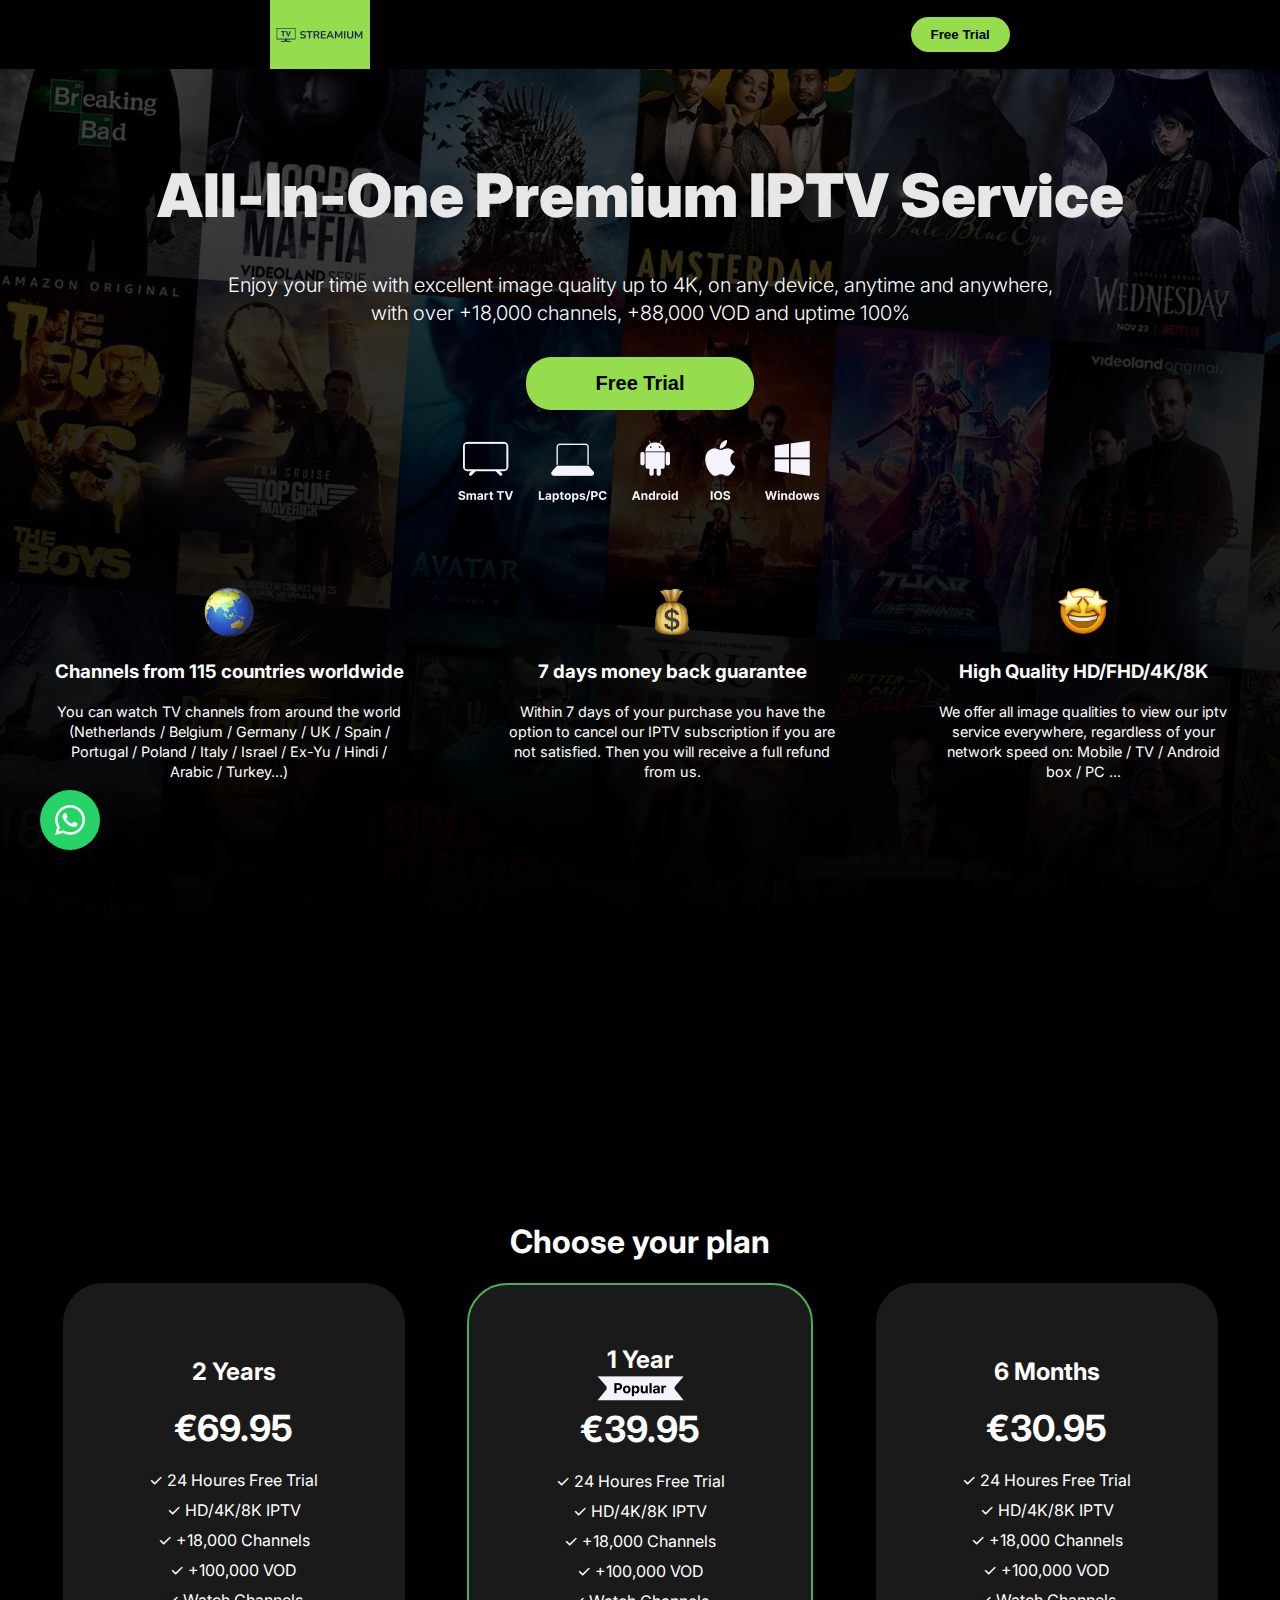
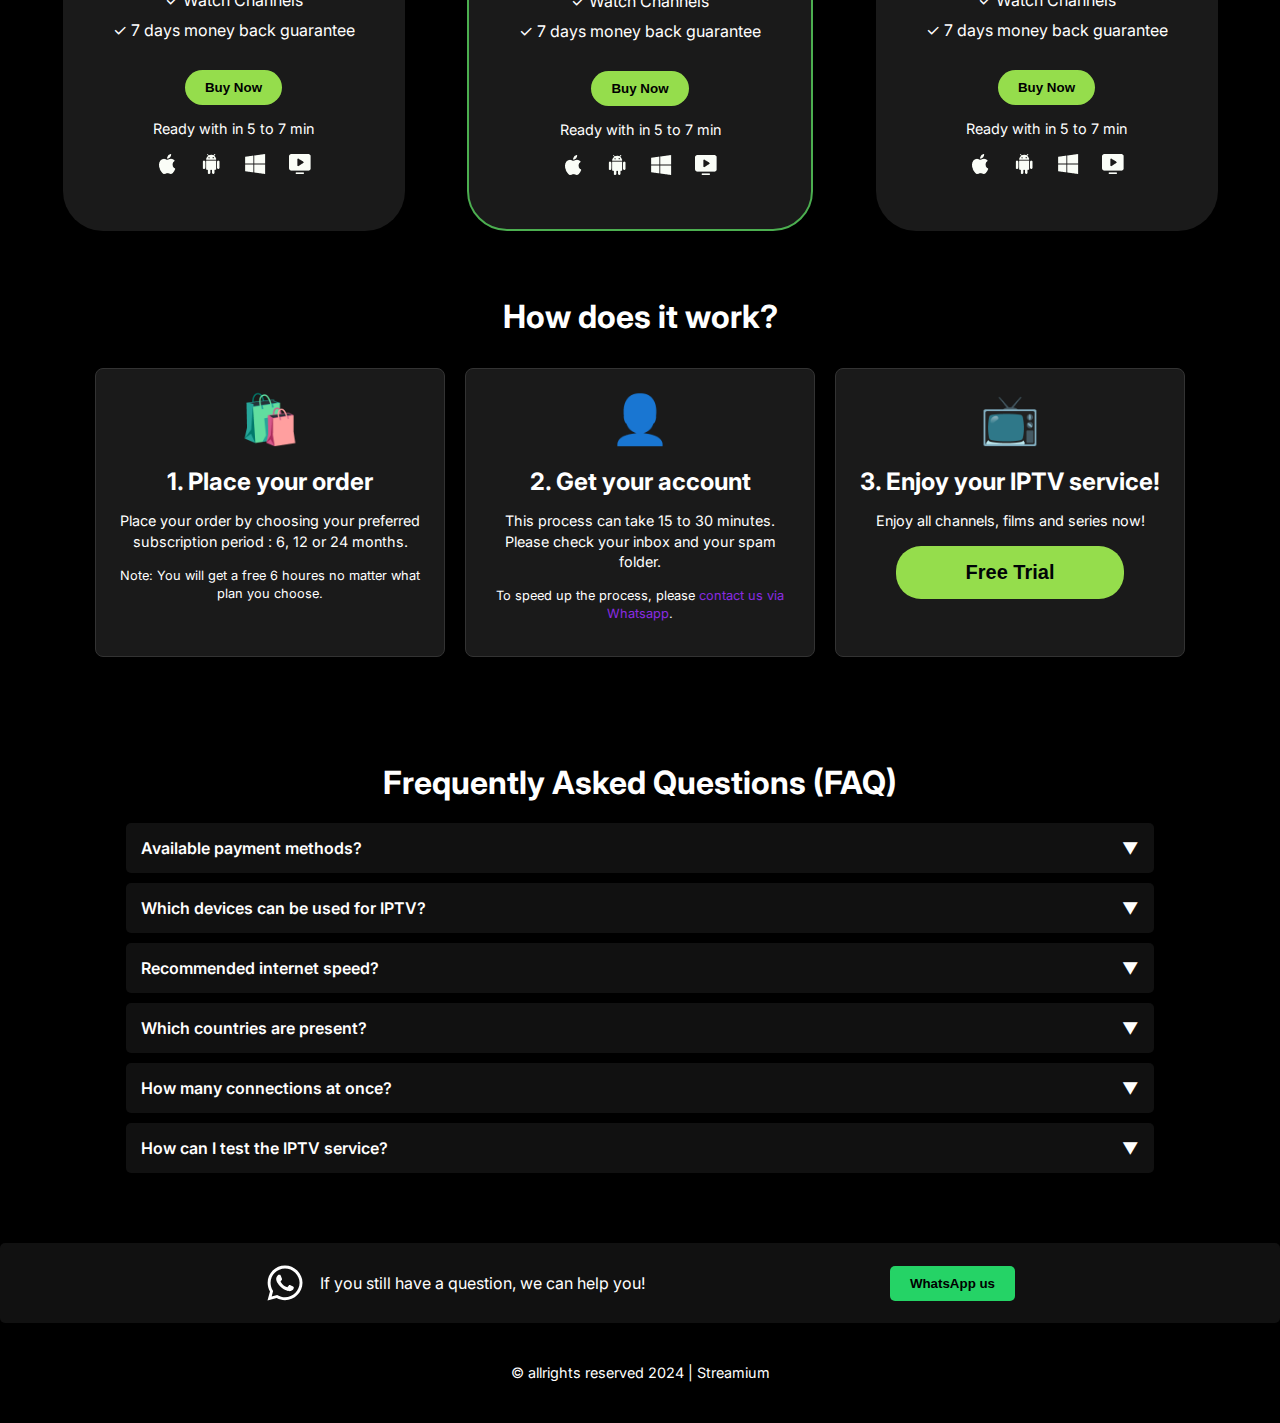
<file: index.html>
<!DOCTYPE html>
<html lang="en">

<head>
    <meta charset="UTF-8">
    <meta name="viewport" content="width=device-width, initial-scale=1.0">
    <link rel="stylesheet" href="/public/css/style.css">
    <link rel="shortcut icon" href="/images/streamium.transparant.png" type="image/x-icon">
    <script src="/public/js/script.js" defer></script>
    <title>streamium</title>
</head>

<body>

    <header>
        <div class="logo"><img src="/images/streamium.png" alt="streamium"></div>
        <button class="btn-1"> <a href="$">Free Trial</a></button>
    </header>

    <div class="container">
        <section class="hero">
            <h1 class="All-In-One">All-In-One Premium IPTV Service</h1>
            <p>Enjoy your time with excellent image quality up to 4K, on any device, anytime and anywhere,<br>with over
                +18,000 channels, +88,000 VOD and uptime 100%</p>
            <button class="free-trial-btn"><a href="#">Free Trial</a></button>
            <div class="devices">
                <img src="images/devices-4.png" alt="">
            </div>
            <div class="color-overlay"></div>
        </section>

        <div class="features">
            <div class="feature">
                <img src="images/earth_asia.png" alt="">
                <h3>Channels from 115 countries worldwide</h3>
                <p>You can watch TV channels from around the world (Netherlands / Belgium / Germany / UK / Spain /
                    Portugal / Poland / Italy / Israel / Ex-Yu / Hindi / Arabic / Turkey...)</p>
            </div>

            <div class="feature">
                <img src="images/moneybag.png" alt="">
                <h3>7 days money back guarantee</h3>
                <p>Within 7 days of your purchase you have the option to cancel our IPTV subscription if you are not
                    satisfied. Then you will receive a full refund from us.
                </p>
            </div>

            <div class="feature">
                <img src="images/star-struck.png" alt="">
                <h3>High Quality HD/FHD/4K/8K</h3>
                <p>We offer all image qualities to view our iptv service everywhere, regardless of your network speed
                    on: Mobile / TV / Android box / PC ...</p>
            </div>
        </div>
    </div>
    </section>

    <div class="wrapper">
        <div class="itemLeft item1"><img src="images/brand_item05-150x46-1-1.webp" alt=""></div>
        <div class="itemLeft item2"><img src="images/brand_item06-150x46-1-1.webp" alt=""></div>
        <div class="itemLeft item3"><img src="images/brand_item08-150x46-1-1.webp" alt=""></div>
        <div class="itemLeft item4"><img src="images/brand_item09-150x46-1-1.webp" alt=""></div>
        <div class="itemLeft item5"><img src="images/brand_item10-150x46-1-1.webp" alt=""></div>
        <div class="itemLeft item6"><img src="images/brand_item11-1.webp" alt=""></div>
        <div class="itemLeft item7"><img src="images/brand_item12-1.webp" alt=""></div>
        <div class="itemLeft item8"><img src="images/brand_item13-150x46-1-1.webp" alt=""></div>
    </div>

    <div class="wrapper">
        <div class="itemRight item1"><img src="images/brand_item14-150x46-1-1.webp" alt=""></div>
        <div class="itemRight item2"><img src="images/brand_item15-150x46-1-1.webp" alt=""></div>
        <div class="itemRight item3"><img src="images/brand_item16-150x46-1-1.webp" alt=""></div>
        <div class="itemRight item4"><img src="images/brand_item17-150x46-1-1.webp" alt=""></div>
        <div class="itemRight item5"><img src="images/brand_item18-150x46-1-1.webp" alt=""></div>
        <div class="itemRight item6"><img src="images/brand_item21-150x46-1-1.webp" alt=""></div>
        <div class="itemRight item7"><img src="images/brand_item22-150x46-1-1.webp" alt=""></div>
        <div class="itemRight item8"><img src="images/brand_item15-150x46-1-1.webp" alt=""></div>
    </div>

    <section class="pricing">
        <h1>Choose your plan</h1>
        <div class="pricing-plans">
            <div class="plan">
                <h3>2 Years</h3>
                <div class="plan-price">€69.95</div>
                <ul>
                    <li>✓ 24 Houres Free Trial</li>
                    <li>✓ HD/4K/8K IPTV</li>
                    <li>✓ +18,000 Channels</li>
                    <li>✓ +100,000 VOD</li>
                    <li>✓ Watch Channels</li>
                    <li>✓ 7 days money back guarantee</li>
                </ul>
                <button class="btn-2">Buy Now</button>
                <p>Ready with in 5 to 7 min</p>
                <img src="images/devices-1.webp" alt="">
            </div>
            <div class="plan popular">
                <h3 class="popular">1 Year</h3>
                <img src="/images/popular-1.png" alt="">
                <div class="plan-price">€39.95</div>
                <ul>
                    <li>✓ 24 Houres Free Trial</li>
                    <li>✓ HD/4K/8K IPTV</li>
                    <li>✓ +18,000 Channels</li>
                    <li>✓ +100,000 VOD</li>
                    <li>✓ Watch Channels</li>
                    <li>✓ 7 days money back guarantee</li>
                </ul>
                <button class="btn-2">Buy Now</button>
                <p>Ready with in 5 to 7 min</p>
                <img src="images/devices-1.webp" alt="">
            </div>
            <div class="plan">
                <h3>6 Months</h3>
                <div class="plan-price">€30.95</div>
                <ul>
                    <li>✓ 24 Houres Free Trial</li>
                    <li>✓ HD/4K/8K IPTV</li>
                    <li>✓ +18,000 Channels</li>
                    <li>✓ +100,000 VOD</li>
                    <li>✓ Watch Channels</li>
                    <li>✓ 7 days money back guarantee</li>
                </ul>
                <button class="btn-2">Buy Now</button>
                <p>Ready with in 5 to 7 min</p>
                <img src="images/devices-1.webp" alt="">
            </div>
        </div>
    </section>

    <div class="how-container">
        <h1 class="work">How does it work?</h1>
        <div class="step-one">
            <div class="step">
                <div class="icon">🛍️</div>
                <h2>1. Place your order</h2>
                <p>Place your order by choosing your preferred subscription period : 6, 12 or 24 months.</p>
                <p class="note">Note: You will get a free 6 houres no matter what plan you choose.</p>
            </div>
            <div class="step">
                <div class="icon">👤</div>
                <h2>2. Get your account</h2>
                <p>This process can take 15 to 30 minutes. Please check your inbox and your spam folder.</p>
                <p class="note">To speed up the process, please <a href="#">contact us via Whatsapp</a>.</p>
            </div>
            <div class="step">
                <div class="icon">📺</div>
                <h2>3. Enjoy your IPTV service!</h2>
                <p>Enjoy all channels, films and series now!</p>
                <button class="free-trial">Free Trial</button>
            </div>
        </div>
    </div>

    <div class="faq">
        <h1>Frequently Asked Questions (FAQ)</h1>
        <div class="faq-item">
            <div class="faq-question">Available payment methods?</div>
            <div class="faq-answer">We accept various payment methods including credit cards, PayPal, and bank
                transfers.</div>
        </div>

        <div class="faq-item">
            <div class="faq-question">Which devices can be used for IPTV?</div>
            <div class="faq-answer">IPTV can be used on smart TVs, computers, smartphones, tablets, and streaming
                devices like Roku or Amazon Fire TV Stick.</div>
        </div>

        <div class="faq-item">
            <div class="faq-question">Recommended internet speed?</div>
            <div class="faq-answer">We recommend a minimum internet speed of 10 Mbps for SD content and 25 Mbps for HD
                content.</div>
        </div>

        <div class="faq-item">
            <div class="faq-question">Which countries are present?</div>
            <div class="faq-answer">Our service is available in multiple countries. Please check our coverage page for a
                full list.</div>
        </div>

        <div class="faq-item">
            <div class="faq-question">How many connections at once?</div>
            <div class="faq-answer">Our standard package allows for up to 3 simultaneous connections.</div>
        </div>

        <div class="faq-item">
            <div class="faq-question">How can I test the IPTV service?</div>
            <div class="faq-answer">We offer a 24-hour free trial. Contact our support team to get started.</div>
        </div>
    </div>

    <div class="whatsapp-support-1">
        <a href="#" target="_blank" rel="nofollow">
            <span class="whatsapp-button"></span>
        </a>
    </div>

    <div class="support">
        <div class="support-text">
            <svg class="support-icon" xmlns="http://www.w3.org/2000/svg" viewBox="0 0 448 512">
                <path fill="#fff"
                    d="M380.9 97.1C339 55.1 283.2 32 223.9 32c-122.4 0-222 99.6-222 222 0 39.1 10.2 77.3 29.6 111L0 480l117.7-30.9c32.4 17.7 68.9 27 106.1 27h.1c122.3 0 224.1-99.6 224.1-222 0-59.3-25.2-115-67.1-157zm-157 341.6c-33.2 0-65.7-8.9-94-25.7l-6.7-4-69.8 18.3L72 359.2l-4.4-7c-18.5-29.4-28.2-63.3-28.2-98.2 0-101.7 82.8-184.5 184.6-184.5 49.3 0 95.6 19.2 130.4 54.1 34.8 34.9 56.2 81.2 56.1 130.5 0 101.8-84.9 184.6-186.6 184.6zm101.2-138.2c-5.5-2.8-32.8-16.2-37.9-18-5.1-1.9-8.8-2.8-12.5 2.8-3.7 5.6-14.3 18-17.6 21.8-3.2 3.7-6.5 4.2-12 1.4-32.6-16.3-54-29.1-75.5-66-5.7-9.8 5.7-9.1 16.3-30.3 1.8-3.7.9-6.9-.5-9.7-1.4-2.8-12.5-30.1-17.1-41.2-4.5-10.8-9.1-9.3-12.5-9.5-3.2-.2-6.9-.2-10.6-.2-3.7 0-9.7 1.4-14.8 6.9-5.1 5.6-19.4 19-19.4 46.3 0 27.3 19.9 53.7 22.6 57.4 2.8 3.7 39.1 59.7 94.8 83.8 35.2 15.2 49 16.5 66.6 13.9 10.7-1.6 32.8-13.4 37.4-26.4 4.6-13 4.6-24.1 3.2-26.4-1.3-2.5-5-3.9-10.5-6.6z" />
            </svg>
            <span>If you still have a question, we can help you!</span>
        </div>
        <button class="whatsapp-button-1"> <a href="#">WhatsApp us</a></button>
    </div>

    <footer>
        <p>&copy; allrights reserved 2024 | Streamium</p>
    </footer>

</body>

</html>
</file>
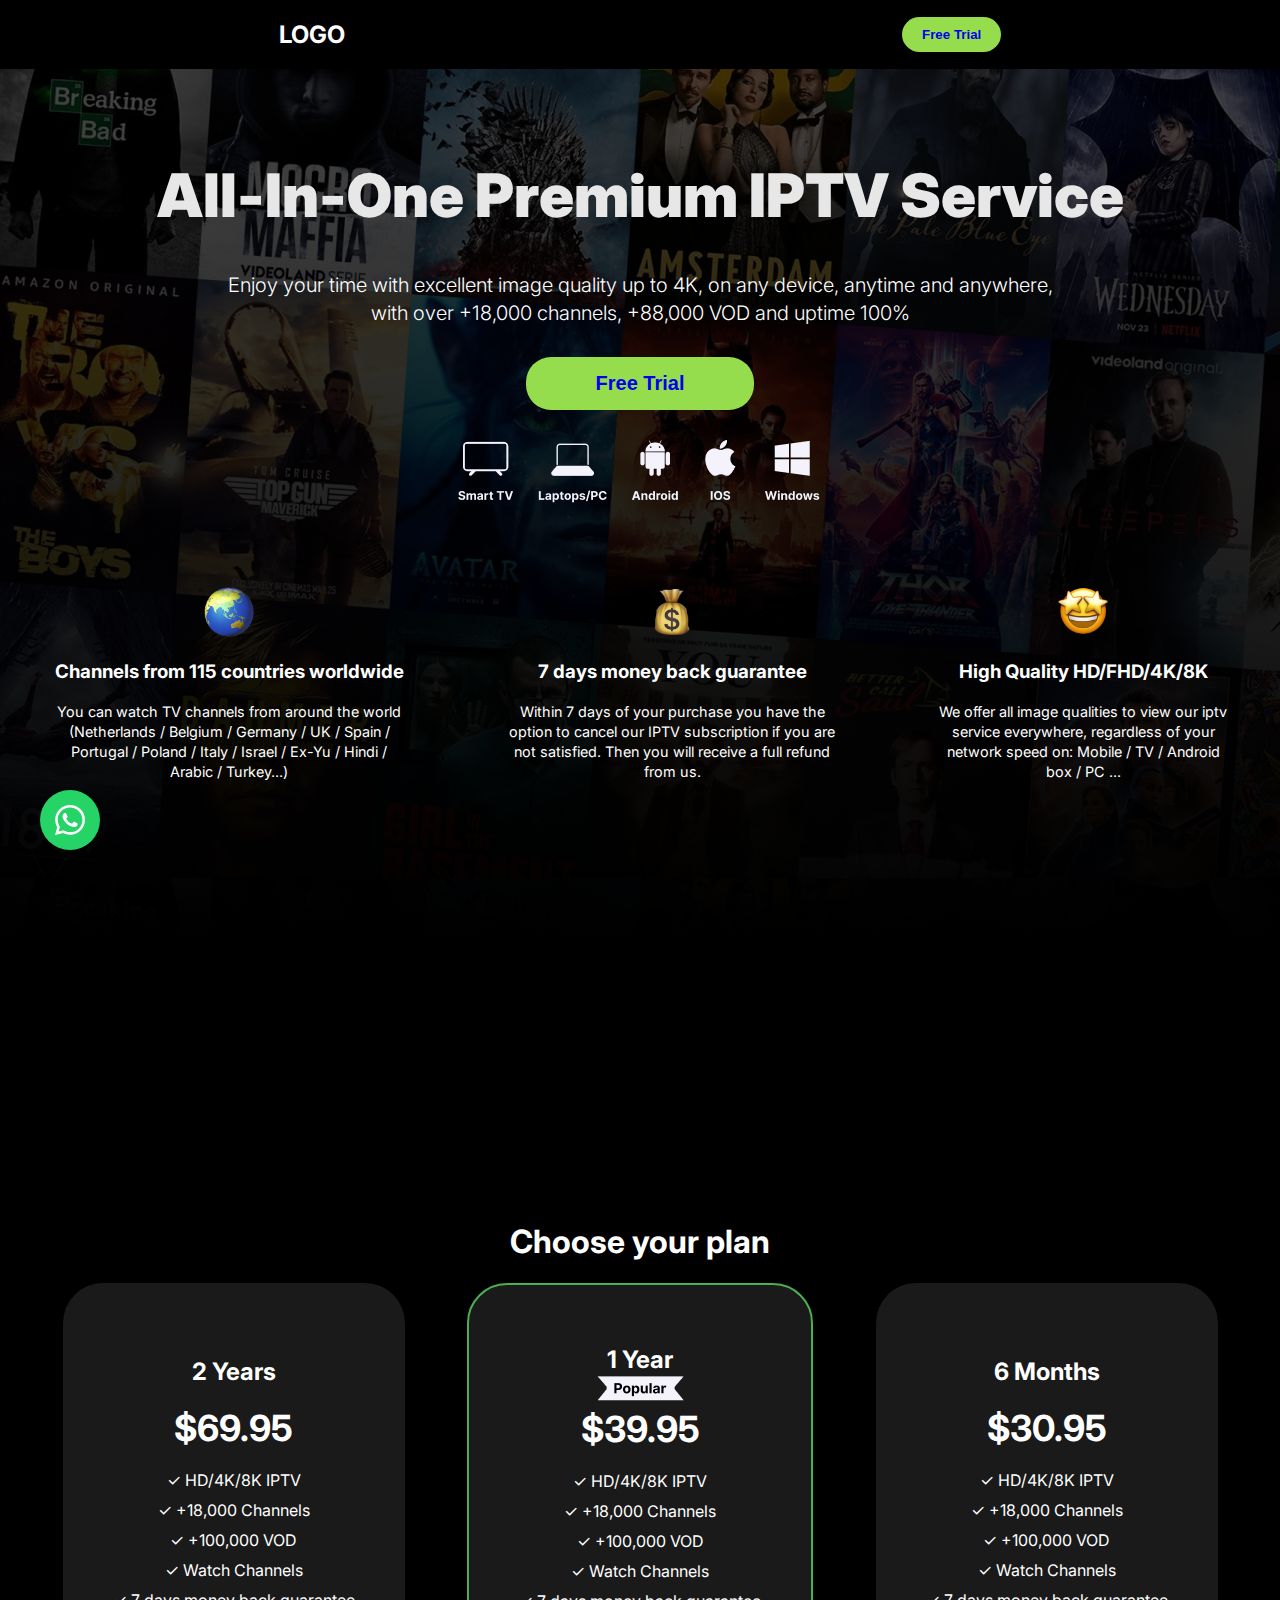
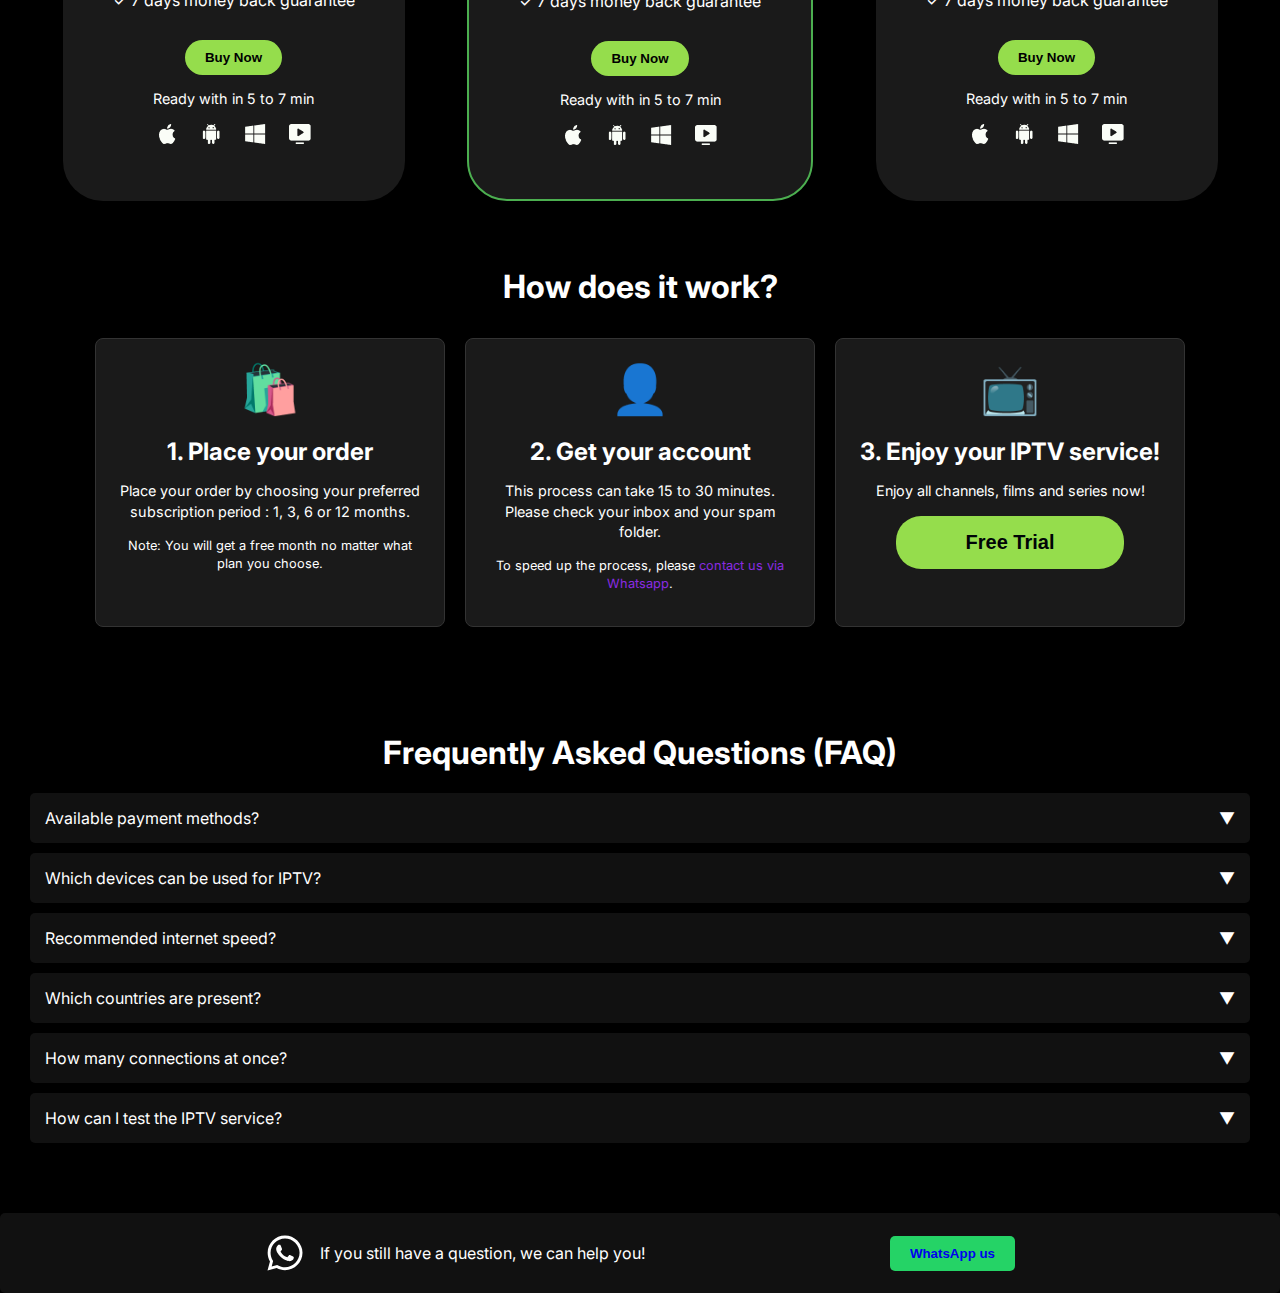
<file: IPTV/index.html>
<!DOCTYPE html>
<html lang="en">

<head>
    <meta charset="UTF-8">
    <meta name="viewport" content="width=device-width, initial-scale=1.0">
    <link rel="stylesheet" href="style.css">
    <script src="script.js" defer></script>
    <title>Document</title>
</head>

<body>

    <header>
        <div class="logo">LOGO</div>
        <button class="btn-1"> <a href="https://wa.me/qr/2WXRBEQMIZKEB1">Free Trial</a></button>
    </header>

    <div class="container">
        <section class="hero">
            <h1 class="All-In-One">All-In-One Premium IPTV Service</h1>
            <p>Enjoy your time with excellent image quality up to 4K, on any device, anytime and anywhere,<br>with over
                +18,000 channels, +88,000 VOD and uptime 100%</p>
            <button class="free-trial-btn"><a href="https://wa.me/qr/2WXRBEQMIZKEB1" >Free Trial</a></button>    
            <div class="devices">
                <img src="images/devices-4.png" alt="">
            </div>
            <div class="color-overlay"></div>
        </section>

        <div class="features">
            <div class="feature">
                <img src="images/earth_asia.png" alt="">
                <h3>Channels from 115 countries worldwide</h3>
                <p>You can watch TV channels from around the world (Netherlands / Belgium / Germany / UK / Spain /
                    Portugal / Poland / Italy / Israel / Ex-Yu / Hindi / Arabic / Turkey...)</p>
            </div>

            <div class="feature">
                <img src="images/moneybag.png" alt="">
                <h3>7 days money back guarantee</h3>
                <p>Within 7 days of your purchase you have the option to cancel our IPTV subscription if you are not
                    satisfied. Then you will receive a full refund from us.
                </p>
            </div>

            <div class="feature">
                <img src="images/star-struck.png" alt="">
                <h3>High Quality HD/FHD/4K/8K</h3>
                <p>We offer all image qualities to view our iptv service everywhere, regardless of your network speed
                    on: Mobile / TV / Android box / PC ...</p>
            </div>
        </div>
    </div>
    </section>

    <div class="wrapper">
        <div class="itemLeft item1"><img src="images/brand_item05-150x46-1-1.webp" alt=""></div>
        <div class="itemLeft item2"><img src="images/brand_item06-150x46-1-1.webp" alt=""></div>
        <div class="itemLeft item3"><img src="images/brand_item08-150x46-1-1.webp" alt=""></div>
        <div class="itemLeft item4"><img src="images/brand_item09-150x46-1-1.webp" alt=""></div>
        <div class="itemLeft item5"><img src="images/brand_item10-150x46-1-1.webp" alt=""></div>
        <div class="itemLeft item6"><img src="images/brand_item11-1.webp" alt=""></div>
        <div class="itemLeft item7"><img src="images/brand_item12-1.webp" alt=""></div>
        <div class="itemLeft item8"><img src="images/brand_item13-150x46-1-1.webp" alt=""></div>
    </div>

    <div class="wrapper">
        <div class="itemRight item1"><img src="images/brand_item14-150x46-1-1.webp" alt=""></div>
        <div class="itemRight item2"><img src="images/brand_item15-150x46-1-1.webp" alt=""></div>
        <div class="itemRight item3"><img src="images/brand_item16-150x46-1-1.webp" alt=""></div>
        <div class="itemRight item4"><img src="images/brand_item17-150x46-1-1.webp" alt=""></div>
        <div class="itemRight item5"><img src="images/brand_item18-150x46-1-1.webp" alt=""></div>
        <div class="itemRight item6"><img src="images/brand_item21-150x46-1-1.webp" alt=""></div>
        <div class="itemRight item7"><img src="images/brand_item22-150x46-1-1.webp" alt=""></div>
        <div class="itemRight item8"><img src="images/brand_item15-150x46-1-1.webp" alt=""></div>
    </div>

    <section class="pricing">
        <h1>Choose your plan</h1>
        <div class="pricing-plans">
            <div class="plan">
                <h3>2 Years</h3>
                <div class="plan-price">$69.95</div>
                <ul>
                    <li>✓ HD/4K/8K IPTV</li>
                    <li>✓ +18,000 Channels</li>
                    <li>✓ +100,000 VOD</li>
                    <li>✓ Watch Channels</li>
                    <li>✓ 7 days money back guarantee</li>
                </ul>
                <button class="btn-2">Buy Now</button>
                <p>Ready with in 5 to 7 min</p>
                <img src="images/devices-1.webp" alt="">
            </div>
            <div class="plan popular">
                <h3 class="popular">1 Year</h3>
                <img src="/images/popular-1.png" alt="">
                <div class="plan-price">$39.95</div>
                <ul>
                    <li>✓ HD/4K/8K IPTV</li>
                    <li>✓ +18,000 Channels</li>
                    <li>✓ +100,000 VOD</li>
                    <li>✓ Watch Channels</li>
                    <li>✓ 7 days money back guarantee</li>
                </ul>
                <button class="btn-2">Buy Now</button>
                <p>Ready with in 5 to 7 min</p>
                <img src="images/devices-1.webp" alt="">
            </div>
            <div class="plan">
                <h3>6 Months</h3>
                <div class="plan-price">$30.95</div>
                <ul>
                    <li>✓ HD/4K/8K IPTV</li>
                    <li>✓ +18,000 Channels</li>
                    <li>✓ +100,000 VOD</li>
                    <li>✓ Watch Channels</li>
                    <li>✓ 7 days money back guarantee</li>
                </ul>
                <button class="btn-2">Buy Now</button>
                <p>Ready with in 5 to 7 min</p>
                <img src="images/devices-1.webp" alt="">
            </div>
        </div>
    </section>

    <div class="how-container">
        <h1 class="work">How does it work?</h1>
        <div class="step-one">
        <div class="step">
            <div class="icon">🛍️</div>
            <h2>1. Place your order</h2>
            <p>Place your order by choosing your preferred subscription period : 1, 3, 6 or 12 months.</p>
            <p class="note">Note: You will get a free month no matter what plan you choose.</p>
        </div>
        <div class="step">
            <div class="icon">👤</div>
            <h2>2. Get your account</h2>
            <p>This process can take 15 to 30 minutes. Please check your inbox and your spam folder.</p>
            <p class="note">To speed up the process, please <a href="#">contact us via Whatsapp</a>.</p>
        </div>
        <div class="step">
            <div class="icon">📺</div>
            <h2>3. Enjoy your IPTV service!</h2>
            <p>Enjoy all channels, films and series now!</p>
            <button class="free-trial">Free Trial</button>
        </div>
        </div>
    </div>

    <div class="faq">
        <h1>Frequently Asked Questions (FAQ)</h1>
        <div class="faq-item">
            <div class="faq-question">Available payment methods?</div>
            <div class="faq-answer">We accept various payment methods including credit cards, PayPal, and bank
                transfers.</div>
        </div>

        <div class="faq-item">
            <div class="faq-question">Which devices can be used for IPTV?</div>
            <div class="faq-answer">IPTV can be used on smart TVs, computers, smartphones, tablets, and streaming
                devices like Roku or Amazon Fire TV Stick.</div>
        </div>

        <div class="faq-item">
            <div class="faq-question">Recommended internet speed?</div>
            <div class="faq-answer">We recommend a minimum internet speed of 10 Mbps for SD content and 25 Mbps for HD
                content.</div>
        </div>

        <div class="faq-item">
            <div class="faq-question">Which countries are present?</div>
            <div class="faq-answer">Our service is available in multiple countries. Please check our coverage page for a
                full list.</div>
        </div>

        <div class="faq-item">
            <div class="faq-question">How many connections at once?</div>
            <div class="faq-answer">Our standard package allows for up to 3 simultaneous connections.</div>
        </div>

        <div class="faq-item">
            <div class="faq-question">How can I test the IPTV service?</div>
            <div class="faq-answer">We offer a 24-hour free trial. Contact our support team to get started.</div>
        </div>
    </div>

    <div class="whatsapp-support-1">
        <a href="https://wa.me/qr/2WXRBEQMIZKEB1" target="_blank" rel="nofollow">
            <span class="whatsapp-button"></span>
        </a>
    </div>

    <div class="support">
        <div class="support-text">
            <svg class="support-icon" xmlns="http://www.w3.org/2000/svg" viewBox="0 0 448 512">
                <path fill="#fff"
                    d="M380.9 97.1C339 55.1 283.2 32 223.9 32c-122.4 0-222 99.6-222 222 0 39.1 10.2 77.3 29.6 111L0 480l117.7-30.9c32.4 17.7 68.9 27 106.1 27h.1c122.3 0 224.1-99.6 224.1-222 0-59.3-25.2-115-67.1-157zm-157 341.6c-33.2 0-65.7-8.9-94-25.7l-6.7-4-69.8 18.3L72 359.2l-4.4-7c-18.5-29.4-28.2-63.3-28.2-98.2 0-101.7 82.8-184.5 184.6-184.5 49.3 0 95.6 19.2 130.4 54.1 34.8 34.9 56.2 81.2 56.1 130.5 0 101.8-84.9 184.6-186.6 184.6zm101.2-138.2c-5.5-2.8-32.8-16.2-37.9-18-5.1-1.9-8.8-2.8-12.5 2.8-3.7 5.6-14.3 18-17.6 21.8-3.2 3.7-6.5 4.2-12 1.4-32.6-16.3-54-29.1-75.5-66-5.7-9.8 5.7-9.1 16.3-30.3 1.8-3.7.9-6.9-.5-9.7-1.4-2.8-12.5-30.1-17.1-41.2-4.5-10.8-9.1-9.3-12.5-9.5-3.2-.2-6.9-.2-10.6-.2-3.7 0-9.7 1.4-14.8 6.9-5.1 5.6-19.4 19-19.4 46.3 0 27.3 19.9 53.7 22.6 57.4 2.8 3.7 39.1 59.7 94.8 83.8 35.2 15.2 49 16.5 66.6 13.9 10.7-1.6 32.8-13.4 37.4-26.4 4.6-13 4.6-24.1 3.2-26.4-1.3-2.5-5-3.9-10.5-6.6z" />
            </svg>
            <span>If you still have a question, we can help you!</span>
        </div>
        <button class="whatsapp-button-1"> <a href="https://wa.me/qr/2WXRBEQMIZKEB1">WhatsApp us</a></button>
    </div>


</body>

</html>
</file>
<file: public/css/style.css>
@import url('https://fonts.googleapis.com/css2?family=Inter:ital,opsz,wght@0,14..32,100..900;1,14..32,100..900&display=swap');

/* Global styles for body and html elements */
body,
html {
    padding: 0;
    margin: 0;
    font-family: Inter, sans-serif;
    background-color: #000;
    height: 100px;
    color: #fff;
}

* {
    box-sizing: border-box;
}

/* Header layout and styling */
header {
    margin: 0;
    padding: 0;
    width: 100%;
    display: flex;
    justify-content: space-around;
    align-items: center;
    height: 69px;
    background-color: black;
}

button a {
    text-decoration: none;
    cursor: pointer;
    color: #000;
}

button {
    color: white;
    padding: 10px 20px;
    border: none;
    border-radius: 5px;
    cursor: pointer;
}

.btn-1,
.btn-2 {
    font-weight: 700;
    fill: #000001;
    color: #000001;
    background-color: #95DD4C;
    border-radius: 28px 28px 28px 28px;
}

.logo {
    margin-top: 0;
    height: 100px;
    width: 100px;
}

.free-trial-btn {
    font-family: "Roboto", Sans-serif;
    font-size: 20px;
    font-weight: 700;
    color: #000407;
    text-decoration: none;
    background-color: #95DD4C;
    cursor: pointer;
    border-radius: 25px 25px 25px 25px;
    padding: 15px 70px 15px 70px;

}

.devices img {
    margin: 30px;
}

.free-trial {
    font-family: "Roboto", Sans-serif;
    font-size: 20px;
    font-weight: 700;
    color: #000407;
    background-color: #95DD4C;
    border-radius: 25px 25px 25px 25px;
    padding: 15px 70px 15px 70px;
}

/* Container styling with background image */
.container {
    background-color: transparent;
    background-image: linear-gradient(180deg, #000000B8 0%, #000000 100%), url('/images/image-10-min.jpeg');
    opacity: 1;
    width: 100%;
    flex-direction: column;
    display: flex;
    align-items: center;
    justify-content: center;
    position: relative;
}

.color-overlay {
    height: 100%;
    width: 100%;
    top: 0;
    left: 0;
    position: absolute;
}

/* Features Section */
.hero {
    text-align: center;
    padding: 50px 0;
}

.hero h1 {
    color: #E7E7E7;
    font-family: "Inter", Sans-serif;
    font-size: 60px;
    font-weight: 900;
}

.hero p {
    margin-bottom: 30px;
    text-align: center;
    color: #FFFFFF;
    font-family: "Inter", Sans-serif;
    font-size: 20px;
    font-weight: 300;
}


.features {
    display: flex;
}

.feature {
    margin: 0 50px 50px;
    text-align: center;
    margin-bottom: 140px;
}

.feature img {
    height: 50px;
    width: 50px;
}


/* Subscription Pricing Section*/
.pricing {
    text-align: center;
}

.pricing-plans {
    display: flex;
    justify-content: space-evenly;
}

.plan {
    background-color: #1a1a1a;
    border-radius: 40px;
    padding: 50px;
}

.plan.popular {
    border: 2px solid #4CAF50;
}

.plan h3 {
    font-size: 24px;
    margin-bottom: 20px;
}

.plan .popular {
    margin-top: 10px;
    margin-bottom: 0px;
}

.plan-price {
    font-size: 36px;
    font-weight: bold;
    margin-bottom: 20px;
}

.plan ul {
    list-style-type: none;
    padding: 0;
    margin-bottom: 30px;
}

.plan li {
    margin-bottom: 10px;
}


/* How Does It Work section */
.steps {
    display: flex;
    justify-content: space-between;
    gap: 20px;
}

.step {
    background-color: #1a1a1a;
    border-radius: 8px;
    padding: 30px;
    flex: 1;
    text-align: center;
}

.work {
    text-align: center;
}

.how-container {
    display: flex;
    flex-direction: column;
    justify-content: space-between;
    max-width: 1200px;
    margin: 0 auto;
    padding: 45px;
}

.step-one {
    display: flex;
}

.step {
    flex: 1;
    border: 1px solid #333;
    padding: 20px;
    margin: 10px;
    text-align: center;
}

.icon {
    font-size: 3em;
    margin-bottom: 15px;
}

.step h2 {
    font-size: 1.5em;
    margin-bottom: 15px;
}

p {
    font-size: 0.9em;
    line-height: 1.4;
}

.note {
    font-size: 0.8em;
    margin-top: 15px;
}

.step a {
    color: #8A2BE2;
    text-decoration: none;
}

/* Frequently Asked Questions (FAQ) Section */
.faq {
    padding: 30px;
    margin: 0 auto;
    border-radius: 4px;
    position: relative;
    width: 85%;
}

.faq h1 {
    text-align: center;
}

.faq-item {
    margin-bottom: 10px;
    border-radius: 5px;
    overflow: hidden;
}

.faq-question {
    font-weight: 600;
    font-size: bold;
    background-color: #111;
    padding: 15px;
    cursor: pointer;
    position: relative;
}

.faq-question::after {
    content: '\25BC';
    position: absolute;
    right: 15px;
    transition: transform 0.3s ease;
}

.faq-answer {
    background-color: #222;
    padding: 0 15px;
    max-height: 0;
    overflow: hidden;
    transition: max-height 0.3s ease, padding 0.3s ease;
}

.faq-item.active .faq-question::after {
    transform: rotate(180deg);
}

.faq-item.active .faq-answer {
    max-height: 200px;
    padding: 15px;
}

/* whatsapp support*/
.support {
    background-color: #111;
    border-radius: 5px;
    padding: 20px;
    margin-top: 30px;
    display: flex;
    justify-content: space-evenly;
    align-items: center;
}

.support-text {
    display: flex;
    align-items: center;
}

.support-icon {
    width: 40px;
    height: 40px;
    margin-right: 15px;
}

.whatsapp-button-1 {
    background-color: #25D366;
    color: #fff;
    border: none;
    padding: 10px 20px;
    border-radius: 5px;
    cursor: pointer;
    font-weight: bold;
}

/* Footer section */
footer {
    display: flex;
    justify-content: center;
    align-items: center;
    height: 100px;
}

footer p {
    margin: 0;
}


/* Floating WhatsApp support icon */
.whatsapp-button {
    position: fixed;
    left: 70px;
    bottom: 20px;
    transform: translate(-50%, -50%);
    border-radius: 50%;
    width: 60px;
    height: 60px;
    z-index: 9999;
    background-color: #25D366;
    background-image: url("data:image/svg+xml;charset=UTF-8,%3csvg role='img' viewBox='0 0 24 24' xmlns='http://www.w3.org/2000/svg'%3e%3cpath fill='%23FFF' d='M17.472 14.382c-.297-.149-1.758-.867-2.03-.967-.273-.099-.471-.148-.67.15-.197.297-.767.966-.94 1.164-.173.199-.347.223-.644.075-.297-.15-1.255-.463-2.39-1.475-.883-.788-1.48-1.761-1.653-2.059-.173-.297-.018-.458.13-.606.134-.133.298-.347.446-.52.149-.174.198-.298.298-.497.099-.198.05-.371-.025-.52-.075-.149-.669-1.612-.916-2.207-.242-.579-.487-.5-.669-.51-.173-.008-.371-.01-.57-.01-.198 0-.52.074-.792.372-.272.297-1.04 1.016-1.04 2.479 0 1.462 1.065 2.875 1.213 3.074.149.198 2.096 3.2 5.077 4.487.709.306 1.262.489 1.694.625.712.227 1.36.195 1.871.118.571-.085 1.758-.719 2.006-1.413.248-.694.248-1.289.173-1.413-.074-.124-.272-.198-.57-.347m-5.421 7.403h-.004a9.87 9.87 0 01-5.031-1.378l-.361-.214-3.741.982.998-3.648-.235-.374a9.86 9.86 0 01-1.51-5.26c.001-5.45 4.436-9.884 9.888-9.884 2.64 0 5.122 1.03 6.988 2.898a9.825 9.825 0 012.893 6.994c-.003 5.45-4.437 9.884-9.885 9.884m8.413-18.297A11.815 11.815 0 0012.05 0C5.495 0 .16 5.335.157 11.892c0 2.096.547 4.142 1.588 5.945L.057 24l6.305-1.654a11.882 11.882 0 005.683 1.448h.005c6.554 0 11.89-5.335 11.893-11.893a11.821 11.821 0 00-3.48-8.413Z'/%3e%3c/svg%3e");
    background-size: 50%;
    background-repeat: no-repeat;
    background-position: 50% 50%;
}

.whatsapp-button:before,
.whatsapp-button:after {
    content: " ";
    display: block;
    position: absolute;
    border: 50%;
    border: 1px solid #25D366;
    left: -20px;
    right: -20px;
    top: -20px;
    bottom: -20px;
    border-radius: 50%;
    animation: border-animate 1.5s linear infinite;
    opacity: 0;
}

.whatsapp-button:after {
    animation-delay: .5s;
}

@keyframes border-animate {
    0% {
        transform: scale(0.5);
        opacity: 0;
    }

    50% {
        opacity: 1;
    }

    100% {
        transform: scale(1.2);
        opacity: 0;
    }
}


/* Scrolling logo section */
.wrapper {
    margin-top: 2rem;
    width: 90%;
    max-width: 1536px;
    margin-inline: auto;
    height: 100px;
    position: relative;
    overflow: hidden;
    mask-image: linear-gradient(to right,
            rgba(0, 0, 0, 0),
            rgba(0, 0, 0, 1) 20%,
            rgba(0, 0, 0, 1) 80%,
            rgba(0, 0, 0, 0));
}

@keyframes scrollLeft {
    to {
        left: -200px;
    }
}

@keyframes scrollRight {
    to {
        right: -200px;
    }
}

.itemLeft,
.itemRight {
    width: 200px;
    height: 100px;
    position: absolute;
    animation-timing-function: linear;
    animation-duration: 30s;
    animation-iteration-count: infinite;
}

.itemLeft {
    left: max(calc(200px * 8), 100%);
    animation-name: scrollLeft;
}

.itemRight {
    right: max(calc(200px * 8), calc(100% + 200px));
    animation-name: scrollRight;
}

.item1 {
    animation-delay: calc(30s / 8 * (8 - 1) * -1);
}

.item2 {
    animation-delay: calc(30s / 8 * (8 - 2) * -1);
}

.item3 {
    animation-delay: calc(30s / 8 * (8 - 3) * -1);
}

.item4 {
    animation-delay: calc(30s / 8 * (8 - 4) * -1);
}

.item5 {
    animation-delay: calc(30s / 8 * (8 - 5) * -1);
}

.item6 {
    animation-delay: calc(30s / 8 * (8 - 6) * -1);
}

.item7 {
    animation-delay: calc(30s / 8 * (8 - 7) * -1);
}

.item8 {
    animation-delay: calc(30s / 8 * (8 - 8) * -1);
}

@keyframes border-animate {
    0% {
        transform: scale(0.5);
        opacity: 0;
    }

    50% {
        opacity: 1;
    }

    100% {
        transform: scale(1.2);
        opacity: 0;
    }
}


/* Media Queries */
@media (max-width: 1024px) {
    .hero h1 {
        font-size: 36px;
    }

    .hero p {
        font-size: 18px;
    }

    .features {
        flex-direction: column;
    }

    .pricing-plans {
        flex-direction: row;
    }

    .plan {
        max-width: 280px;
        margin: 10px auto;
    }

    .how-container {
        flex-direction: column;
        align-items: center;
        margin: 0 auto;
    }

    .step {
        width: 100%;
        margin-bottom: 20px;
    }

    .support-text {
        flex-direction: column;
        align-items: flex-start;
    }

    .support-icon {
        margin-bottom: 10px;
    }

    .how-container {
        display: flex;
        flex-direction: column;
    }

    .faq-question::after {
        right: 10px;
    }
}

@media (max-width: 768px) {
    .features {
        flex-direction: column;
        gap: 20px;
    }

    .pricing-plans {
        flex-direction: column;
        gap: 20px;
    }

    .plan {
        width: 800px;
        margin: 20px auto;
        padding: 20px;
    }

    .step-one {
        display: flex;
        flex-direction: column;
        align-items: center;
        gap: 20px;
    }

    .step {
        width: 95%;
        padding: 15px;
        margin-bottom: 20px;
    }

    .hero h1 {
        font-size: 30px;
        margin-bottom: 20px;
    }

    .hero p {
        font-size: 12px;
        margin-bottom: 20px;
    }
}

@media (max-width: 480px) {
    .hero h1 {
        font-size: 24px;
    }

    .hero p {
        font-size: 16px;
    }

    .support-text {
        flex-direction: column;
        align-items: flex-start;
    }

    .devices img {
        width: 300px;
        height: auto;
    }

    .support-icon {
        margin-bottom: 10px;
    }

    .faq-question::after {
        right: 10px;
    }
}

@media screen and (max-width: 375px) {
    .hero h1 {
        font-size: 18px;
    }

    .hero p {
        font-size: 14px;
        margin: 10px 15px;
    }

    .free-trial-btn {
        font-size: 14px;
        padding: 8px 15px;
    }

    .devices img {
        width: 250px;
        height: auto;
    }

    .color-overlay {
        display: none;
    }

    .pricing {
        padding: 10px;
    }

    .pricing-plans {
        display: flex;
        flex-direction: column;
        gap: 20px;
        align-items: center;
        max-width: 320px;
        margin: 0 auto;
    }

    .plan {
        width: 100%;
        /* Volledige breedte binnen de container */
        padding: 15px;
        text-align: center;
        border-radius: 40px;
        box-shadow: 0 2px 4px rgba(0, 0, 0, 0.1);
    }

    .plan img {
        width: 100px;
        height: auto;
        margin-top: 10px;
    }

    .work {
        font-size: 20px;
        text-align: center;
        margin: 20px 0;
    }

    .how-container {
        display: flex;
        flex-direction: column;
        align-items: center;
        padding: 10px;
        gap: 15px;
        max-width: 290px;
        margin: 0 auto;
    }

    .step {
        width: 100%;
        text-align: center;
        padding: 15px;
        border-radius: 8px;
        box-shadow: 0 2px 4px rgba(0, 0, 0, 0.1);
    }

    .step .icon {
        font-size: 36px;
        margin-bottom: 10px;
    }

    .step h2 {
        font-size: 18px;
        margin-bottom: 10px;
    }

    .step p {
        font-size: 14px;
        margin-bottom: 8px;
    }

    .free-trial {
        font-size: 14px;
        padding: 8px 15px;
    }
}


@media (max-width: 320px) {
    body {
        margin: 0;
        padding: 0;
    }

    .All-In-One {
        font-size: 2px;
    }

    .devices {
        width: 100px;
        height: 100px;
    }

    .how-container {
        display: flex;
        flex-direction: column;
        align-items: center;
        padding: 5px;
        gap: 10px;
        max-width: 250px;
        /* Beperk de breedte verder */
        margin: 0 auto;
        /* Centreer de container */
    }

    .step {
        width: 100%;
        text-align: center;
        padding: 10px;
        border-radius: 8px;
        box-shadow: 0 2px 4px rgba(0, 0, 0, 0.1);
    }

    .step .icon {
        font-size: 32px;
        margin-bottom: 8px;
    }

    .step h2 {
        font-size: 16px;
        margin-bottom: 8px;
    }

    .step p {
        font-size: 12px;
        margin-bottom: 6px;
    }

    .free-trial {
        font-size: 12px;
        padding: 8px 10px;
    }

    .work {
        font-size: 18px;
        text-align: center;
        margin: 10px 0;
    }

    .pricing {
        padding: 5px;
    }

    .pricing-plans {
        display: flex;
        flex-direction: column;
        gap: 10px;
        align-items: center;
        max-width: 280px;
        /* Beperk de breedte verder */
        margin: 0 auto;
        /* Centreer de plannen */
    }

    .plan {
        width: 100%;
        padding: 10px;
        text-align: center;
        border-radius: 40px;
        box-shadow: 0 2px 4px rgba(0, 0, 0, 0.1);
    }

    .plan img {
        width: 80px;
        height: auto;
        margin-top: 10px;
    }
}
</file>
<file: IPTV/style.css>
@import url('https://fonts.googleapis.com/css2?family=Inter:ital,opsz,wght@0,14..32,100..900;1,14..32,100..900&display=swap');

body,html {
    padding: 0;
    margin: 0;
    font-family: Inter, sans-serif;
    background-color: #000;
    height: 100px;
    color: #fff;
}

* {
    box-sizing: border-box;
}

button a {
    text-decoration: none;
    cursor: pointer;
}

header {
    margin: 0;
    padding: 0;
    width: 100%;
    display: flex;
    justify-content: space-around;
    align-items: center;
    height: 69px;
    background-color: black;
}

button {
    color: white;
    padding: 10px 20px;
    border: none;
    border-radius: 5px;
    cursor: pointer;
}

.btn-1,
.btn-2 {
    font-weight: 700;
    fill: #000001;
    color: #000001;
    background-color: #95DD4C;
    border-radius: 28px 28px 28px 28px;
}

.logo {
    font-size: 24px;
    font-weight: bold;
}

.free-trial-btn {
    font-family: "Roboto", Sans-serif;
    font-size: 20px;
    font-weight: 700;
    color: #000407;
    text-decoration: none;
    background-color: #95DD4C;
    border-radius: 25px 25px 25px 25px;
    padding: 15px 70px 15px 70px;

}

.devices img {
    margin: 30px;
}

.free-trial {
    font-family: "Roboto", Sans-serif;
    font-size: 20px;
    font-weight: 700;
    color: #000407;
    background-color: #95DD4C;
    border-radius: 25px 25px 25px 25px;
    padding: 15px 70px 15px 70px;
}

.container {
    background-color: transparent;
    background-image: linear-gradient(180deg, #000000B8 0%, #000000 100%), url('images/image-10-min.jpeg');
    opacity: 1;
    width: 100%;
    flex-direction: column;
    display: flex;
    align-items: center;
    justify-content: center;
    position: relative;
}



.color-overlay {
    height: 100%;
    width: 100%;
    top: 0;
    left: 0;
    position: absolute;
}

.hero {
    text-align: center;
    padding: 50px 0;
}

.hero h1 {
    color: #E7E7E7;
    font-family: "Inter", Sans-serif;
    font-size: 60px;
    font-weight: 900;
}

.hero p {
    margin-bottom: 30px;
    text-align: center;
    color: #FFFFFF;
    font-family: "Inter", Sans-serif;
    font-size: 20px;
    font-weight: 300;
}


.features {
    display: flex;
}

.feature {
    margin: 0 50px 50px;
    text-align: center;
    margin-bottom: 140px;
}

.feature img {
    height: 50px;
    width: 50px;
}

.pricing {
    text-align: center;
}

.pricing-plans {
    display: flex;
    justify-content: space-evenly;
}

.plan {
    background-color: #1a1a1a;
    border-radius: 40px;
    padding: 50px;
}

.plan.popular {
    border: 2px solid #4CAF50;
}

.plan h3 {
    font-size: 24px;
    margin-bottom: 20px;
}

.plan .popular {
    margin-top: 10px;
    margin-bottom: 0px;
}

.plan-price {
    font-size: 36px;
    font-weight: bold;
    margin-bottom: 20px;
}

.plan ul {
    list-style-type: none;
    padding: 0;
    margin-bottom: 30px;
}

.plan li {
    margin-bottom: 10px;
}


.steps {
    display: flex;
    justify-content: space-between;
    gap: 20px;
}

.step {
    background-color: #1a1a1a;
    border-radius: 8px;
    padding: 30px;
    flex: 1;
    text-align: center;
}

.work {
    text-align: center;
}

/* how does it work section */
.how-container {
    display: flex;
    flex-direction: column;
    justify-content: space-between;
    max-width: 1200px;
    margin: 0 auto;
    padding: 45px;
}

.step-one {
    display: flex;
}

.step {
    flex: 1;
    border: 1px solid #333;
    padding: 20px;
    margin: 10px;
    text-align: center;
}

.icon {
    font-size: 3em;
    margin-bottom: 15px;
}

.step h2 {
    font-size: 1.5em;
    margin-bottom: 15px;
}

p {
    font-size: 0.9em;
    line-height: 1.4;
}

.note {
    font-size: 0.8em;
    margin-top: 15px;
}

.step a {
    color: #8A2BE2;
    text-decoration: none;
}

/* faq section */
.faq {
    padding: 30px;
    margin: 0 auto;
    border-radius: 4px;
    position: relative;
}

.faq h1 {
    text-align: center;
}

.faq-item {
    margin-bottom: 10px;
    border-radius: 5px;
    overflow: hidden;
}

.faq-question {
    background-color: #111;
    padding: 15px;
    cursor: pointer;
    position: relative;
}

.faq-question::after {
    content: '\25BC';
    position: absolute;
    right: 15px;
    transition: transform 0.3s ease;
}

.faq-answer {
    background-color: #222;
    padding: 0 15px;
    max-height: 0;
    overflow: hidden;
    transition: max-height 0.3s ease, padding 0.3s ease;
}

.faq-item.active .faq-question::after {
    transform: rotate(180deg);
}

.faq-item.active .faq-answer {
    max-height: 200px;
    padding: 15px;
}

/* whatsapp footer */
.support {
    background-color: #111;
    border-radius: 5px;
    padding: 20px;
    margin-top: 30px;
    display: flex;
    justify-content: space-evenly;
    align-items: center;
}

.support-text {
    display: flex;
    align-items: center;
}

.support-icon {
    width: 40px;
    height: 40px;
    margin-right: 15px;
}

.whatsapp-button-1 {
    background-color: #25D366;
    color: #fff;
    border: none;
    padding: 10px 20px;
    border-radius: 5px;
    cursor: pointer;
    font-weight: bold;
}

/* whatsapp support floating icon */
.whatsapp-button {
    position: fixed;
    left: 70px;
    bottom: 20px;
    transform: translate(-50%, -50%);
    border-radius: 50%;
    width: 60px;
    height: 60px;
    z-index: 9999;
    background-color: #25D366;
    background-image: url("data:image/svg+xml;charset=UTF-8,%3csvg role='img' viewBox='0 0 24 24' xmlns='http://www.w3.org/2000/svg'%3e%3cpath fill='%23FFF' d='M17.472 14.382c-.297-.149-1.758-.867-2.03-.967-.273-.099-.471-.148-.67.15-.197.297-.767.966-.94 1.164-.173.199-.347.223-.644.075-.297-.15-1.255-.463-2.39-1.475-.883-.788-1.48-1.761-1.653-2.059-.173-.297-.018-.458.13-.606.134-.133.298-.347.446-.52.149-.174.198-.298.298-.497.099-.198.05-.371-.025-.52-.075-.149-.669-1.612-.916-2.207-.242-.579-.487-.5-.669-.51-.173-.008-.371-.01-.57-.01-.198 0-.52.074-.792.372-.272.297-1.04 1.016-1.04 2.479 0 1.462 1.065 2.875 1.213 3.074.149.198 2.096 3.2 5.077 4.487.709.306 1.262.489 1.694.625.712.227 1.36.195 1.871.118.571-.085 1.758-.719 2.006-1.413.248-.694.248-1.289.173-1.413-.074-.124-.272-.198-.57-.347m-5.421 7.403h-.004a9.87 9.87 0 01-5.031-1.378l-.361-.214-3.741.982.998-3.648-.235-.374a9.86 9.86 0 01-1.51-5.26c.001-5.45 4.436-9.884 9.888-9.884 2.64 0 5.122 1.03 6.988 2.898a9.825 9.825 0 012.893 6.994c-.003 5.45-4.437 9.884-9.885 9.884m8.413-18.297A11.815 11.815 0 0012.05 0C5.495 0 .16 5.335.157 11.892c0 2.096.547 4.142 1.588 5.945L.057 24l6.305-1.654a11.882 11.882 0 005.683 1.448h.005c6.554 0 11.89-5.335 11.893-11.893a11.821 11.821 0 00-3.48-8.413Z'/%3e%3c/svg%3e");
    background-size: 50%;
    background-repeat: no-repeat;
    background-position: 50% 50%;
}

.whatsapp-button:before,
.whatsapp-button:after {
    content: " ";
    display: block;
    position: absolute;
    border: 50%;
    border: 1px solid #25D366;
    left: -20px;
    right: -20px;
    top: -20px;
    bottom: -20px;
    border-radius: 50%;
    animation: border-animate 1.5s linear infinite;
    opacity: 0;
}

.whatsapp-button:after {
    animation-delay: .5s;
}

@keyframes border-animate {
    0% {
        transform: scale(0.5);
        opacity: 0;
    }

    50% {
        opacity: 1;
    }

    100% {
        transform: scale(1.2);
        opacity: 0;
    }
}


/* logo scrolling */
.wrapper {
    margin-top: 2rem;
    width: 90%;
    max-width: 1536px;
    margin-inline: auto;
    height: 100px;
    position: relative;
    overflow: hidden;
    mask-image: linear-gradient(to right,
            rgba(0, 0, 0, 0),
            rgba(0, 0, 0, 1) 20%,
            rgba(0, 0, 0, 1) 80%,
            rgba(0, 0, 0, 0));
}

@keyframes scrollLeft {
    to {
        left: -200px;
    }
}

@keyframes scrollRight {
    to {
        right: -200px;
    }
}

.itemLeft,
.itemRight {
    width: 200px;
    height: 100px;
    position: absolute;
    animation-timing-function: linear;
    animation-duration: 30s;
    animation-iteration-count: infinite;
}

.itemLeft {
    left: max(calc(200px * 8), 100%);
    animation-name: scrollLeft;
}

.itemRight {
    right: max(calc(200px * 8), calc(100% + 200px));
    animation-name: scrollRight;
}

.item1 {
    animation-delay: calc(30s / 8 * (8 - 1) * -1);
}

.item2 {
    animation-delay: calc(30s / 8 * (8 - 2) * -1);
}

.item3 {
    animation-delay: calc(30s / 8 * (8 - 3) * -1);
}

.item4 {
    animation-delay: calc(30s / 8 * (8 - 4) * -1);
}

.item5 {
    animation-delay: calc(30s / 8 * (8 - 5) * -1);
}

.item6 {
    animation-delay: calc(30s / 8 * (8 - 6) * -1);
}

.item7 {
    animation-delay: calc(30s / 8 * (8 - 7) * -1);
}

.item8 {
    animation-delay: calc(30s / 8 * (8 - 8) * -1);
}

@keyframes border-animate {
    0% {
        transform: scale(0.5);
        opacity: 0;
    }

    50% {
        opacity: 1;
    }

    100% {
        transform: scale(1.2);
        opacity: 0;
    }
}


/* Media Queries */
@media (max-width: 1024px) {
    .hero h1 {
        font-size: 36px;
    }

    .hero p {
        font-size: 18px;
    }

    .features {
        flex-direction: column;
    }

    .pricing-plans {
        flex-direction: row;
    }

    .plan {
        max-width: 280px;
        margin: 10px auto;
    }

    .how-container {
        flex-direction: column;
        align-items: center;
        margin: 0 auto;
    }

    .step {
        width: 100%;
        margin-bottom: 20px;
    }

    .support-text {
        flex-direction: column;
        align-items: flex-start;
    }

    .support-icon {
        margin-bottom: 10px;
    }

    .how-container {
        display: flex;
        flex-direction: column;
    }

    .faq-question::after {
        right: 10px;
    }
}

@media (max-width: 768px) {
    .features {
        flex-direction: column;
        gap: 20px; /* Ruimte tussen de features */
    }

    .pricing-plans {
        flex-direction: column;
        gap: 20px; /* Ruimte tussen de prijsplannen */
    }

    .plan {
        max-width: 100%;
        margin: 20px auto; /* Ruimte rond elk plan */
        padding: 20px; /* Extra ruimte binnen elk plan */
    }

    .step-one {
        display: flex;
        flex-direction: column;
        align-items: center;
        gap: 20px; /* Ruimte tussen de stappen */
    }

    .step {
        width: 95%;
        padding: 15px; /* Extra ruimte binnen elke stap */
        margin-bottom: 20px; /* Ruimte onder elke stap */
    }

    .hero h1 {
        font-size: 30px;
        margin-bottom: 20px; /* Ruimte onder de hero titel */
    }

    .hero p {
        font-size: 12px;
        margin-bottom: 20px; /* Ruimte onder de hero tekst */
    }
}

@media (max-width: 480px) {
    .hero h1 {
        font-size: 24px;
    }

    .hero p {
        font-size: 16px;
    }

    .support-text {
        flex-direction: column;
        align-items: flex-start;
    }

    .devices img {
        width: 300px;
        height: auto;
    }

    .support-icon {
        margin-bottom: 10px;
    }

    .faq-question::after {
        right: 10px;
    }
}

@media screen and (max-width: 375px) {
    .hero h1 {
        font-size: 18px;
    }

    .hero p {
        font-size: 14px;
        margin: 10px 15px;
    }

    .free-trial-btn {
        font-size: 14px;
        padding: 8px 15px;
    }

    .devices img {
        width: 250px;
        height: auto;
    }

    .color-overlay {
        display: none;
    }

    .pricing {
        padding: 10px;
    }

    .pricing-plans {
        display: flex;
        flex-direction: column;
        gap: 20px;
        align-items: center;
        max-width: 320px;
        margin: 0 auto;
    }

    .plan {
        width: 100%;
        /* Volledige breedte binnen de container */
        padding: 15px;
        text-align: center;
        border-radius: 40px;
        box-shadow: 0 2px 4px rgba(0, 0, 0, 0.1);
    }

    .plan img {
        width: 100px;
        height: auto;
        margin-top: 10px;
    }

    .work {
        font-size: 20px;
        text-align: center;
        margin: 20px 0;
    }

    .how-container {
        display: flex;
        flex-direction: column;
        align-items: center;
        padding: 10px;
        gap: 15px;
        max-width: 290px;
        margin: 0 auto;
     }

    .step {
        width: 100%;
        text-align: center;
        padding: 15px;
        border-radius: 8px;
        box-shadow: 0 2px 4px rgba(0, 0, 0, 0.1);
    }

    .step .icon {
        font-size: 36px;
        margin-bottom: 10px;
    }

    .step h2 {
        font-size: 18px;
        margin-bottom: 10px;
    }

    .step p {
        font-size: 14px;
        margin-bottom: 8px;
    }

    .free-trial {
        font-size: 14px;
        padding: 8px 15px;
    }
}


@media (max-width: 320px) {
    body{
        margin: 0;
        padding: 0;
    }

    .All-In-One {
        font-size: 2px;
    }

    .devices
    {
        width: 100px;
        height: 100px;   
    }

    .how-container {
        display: flex;
        flex-direction: column;
        align-items: center;
        padding: 5px;
        gap: 10px;
        max-width: 250px;
        /* Beperk de breedte verder */
        margin: 0 auto;
        /* Centreer de container */
    }

    .step {
        width: 100%;
        text-align: center;
        padding: 10px;
        border-radius: 8px;
        box-shadow: 0 2px 4px rgba(0, 0, 0, 0.1);
    }

    .step .icon {
        font-size: 32px;
        margin-bottom: 8px;
    }

    .step h2 {
        font-size: 16px;
        margin-bottom: 8px;
    }

    .step p {
        font-size: 12px;
        margin-bottom: 6px;
    }

    .free-trial {
        font-size: 12px;
        padding: 8px 10px;
    }

    .work {
        font-size: 18px;
        text-align: center;
        margin: 10px 0;
    }

    .pricing {
        padding: 5px;
    }

    .pricing-plans {
        display: flex;
        flex-direction: column;
        gap: 10px;
        align-items: center;
        max-width: 280px;
        /* Beperk de breedte verder */
        margin: 0 auto;
        /* Centreer de plannen */
    }

    .plan {
        width: 100%;
        padding: 10px;
        text-align: center;
        border-radius: 40px;
        box-shadow: 0 2px 4px rgba(0, 0, 0, 0.1);
    }

    .plan img {
        width: 80px;
        height: auto;
        margin-top: 10px;
    }
}
</file>
